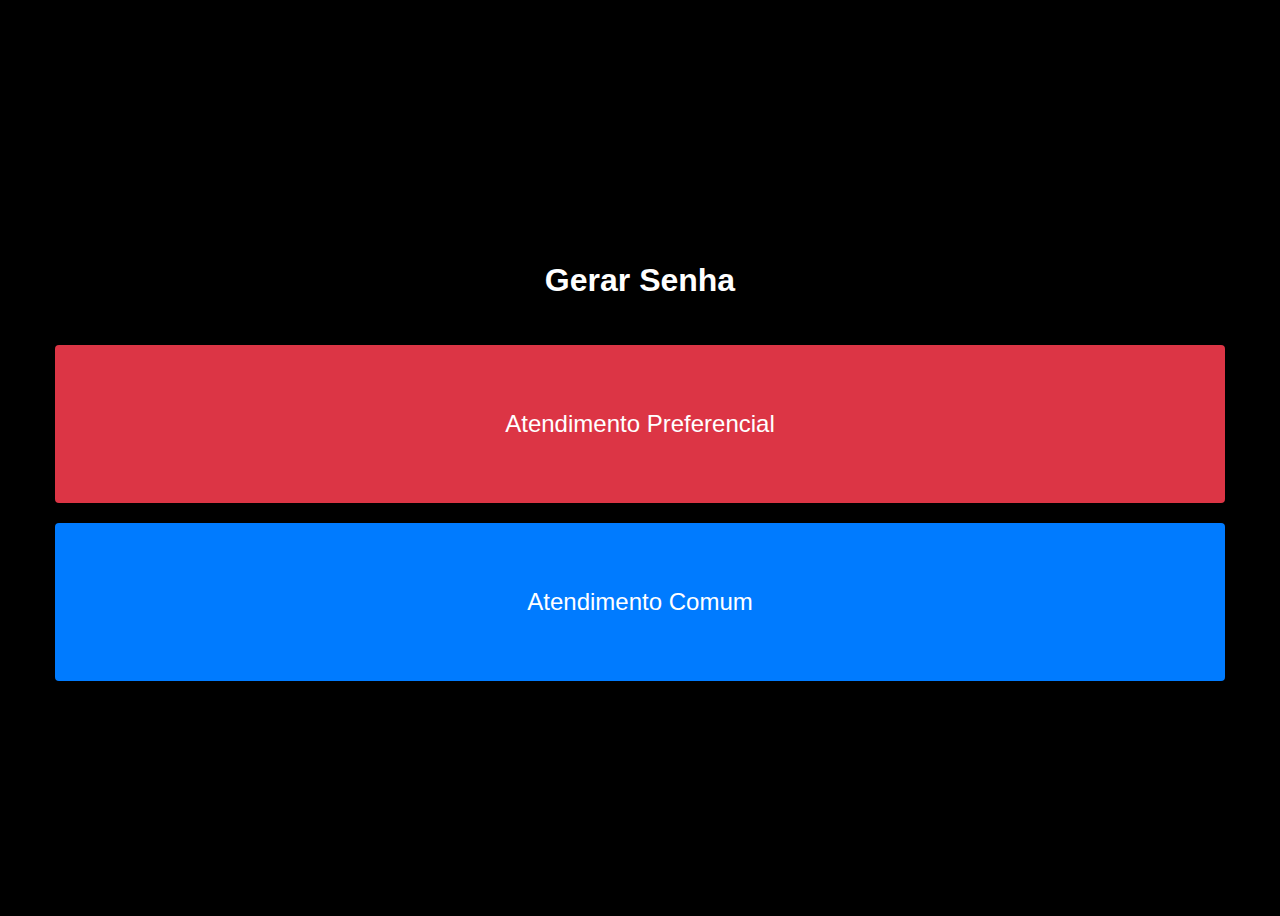
<file: index.html>
<!DOCTYPE html>
<html lang="pt-br">
<head>
  <meta charset="UTF-8">
  <meta name="viewport" content="width=device-width, initial-scale=1, shrink-to-fit=no">
  <title>Zorika Totem</title>
  <link rel="stylesheet" type="text/css" href="totem/totem-css/totem.css">
  <link rel="stylesheet" type="text/css" href="totem/totem-css/style-print.css">

</head>
<body>
  <div class="container">
    <div class="row">
      <div class="col-12 text-center">
        <h2>Gerar Senha</h2>
      </div>
    </div>
    <div class="row">
  <div class="col-12 senha-pref-button" id="gerar-senha-preferencial">
    <div class="button-container">
      <button class="btn btn-danger btn-block senha-button p-5" onclick="gerarSenha('Senha Preferencial')" style="font-size: x-large;">Atendimento Preferencial</button>
    </div>
  </div>
  <div class="col-12 senha-comum-button" id="gerar-senha-comum">
    <div class="button-container">
      <button class="btn btn-primary btn-block senha-button p-5" onclick="gerarSenha('Senha Comum')" style="font-size: x-large;">Atendimento Comum</button>
    </div>
  </div>
</div>

    <!-- Div para exibir a senha gerada -->
    <div class="row informacoes-print">
  <div class="col-12" id="senha-gerada"></div>
</div>
<div class="row informacoes-print">
  <div class="col-12" id="informacoes-banco"></div>
</div>

<script src="totem/totem-js/jquery.js"></script>
<script src="totem/totem-js/popper.min.js"></script>
<script src="totem/totem-js/gerar-senha.js"> </script>

</body>
</html>
</file>
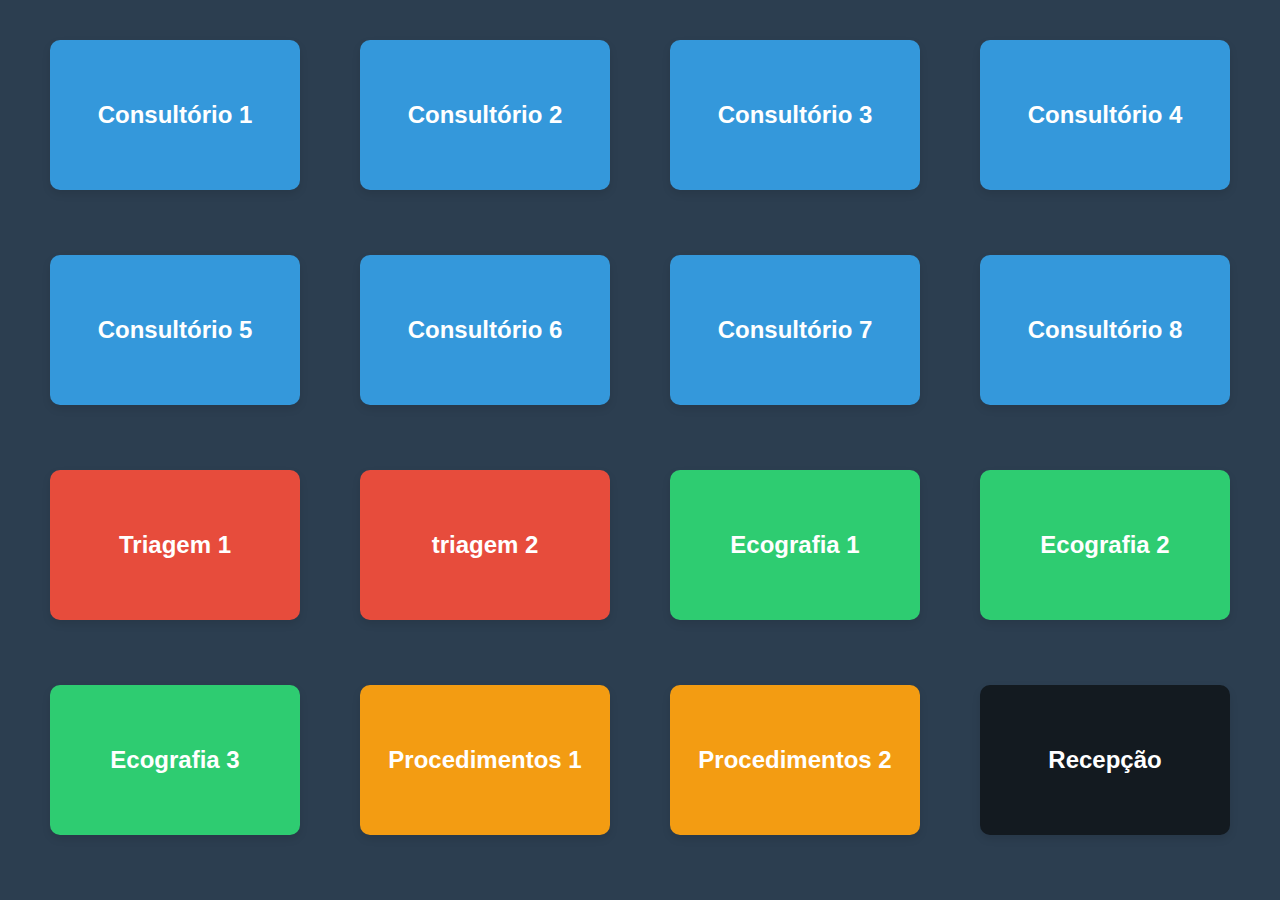
<file: caminhos/index.html>
<!DOCTYPE html>
<html lang="pt-br">
<head>
  <meta charset="UTF-8">
  <meta name="viewport" content="width=device-width, initial-scale=1.0">
  <title>Zorika Salas</title>
  <link rel="stylesheet" type="text/css" href="index-css/index.css">

</head>
<body>

    <div class="container">
        <a href="consultorios/cons1.php" class="card consultorio">
          <div class="card-content">
            <h2>Consultório 1</h2>
          </div>
        </a>

        <a href="consultorios/cons2.php" class="card consultorio">
            <div class="card-content">
              <h2>Consultório 2</h2>
            </div>
          </a>



          <a href="consultorios/cons3.php" class="card consultorio">
            <div class="card-content">
              <h2>Consultório 3</h2>
            </div>
          </a>

          <a href="consultorios/cons4.php" class="card consultorio">
            <div class="card-content">
              <h2>Consultório 4</h2>
            </div>
          </a>

          <a href="consultorios/cons5.php" class="card consultorio">
            <div class="card-content">
              <h2>Consultório 5</h2>
            </div>
          </a>

          <a href="consultorios/cons6.php" class="card consultorio">
            <div class="card-content">
              <h2>Consultório 6</h2>
            </div>
          </a>

          <a href="consultorios/cons7.php" class="card consultorio">
            <div class="card-content">
              <h2>Consultório 7</h2>
            </div>
          </a>

          <a href="consultorios/cons8.php" class="card consultorio">
            <div class="card-content">
              <h2>Consultório 8</h2>
            </div>
          </a>


          <a href="triagens/triag1.php" class="card triagem">
            <div class="card-content">
              <h2>Triagem 1</h2>
            </div>
          </a>

          <a href="triagens/triag2.php" class="card triagem">
            <div class="card-content">
              <h2>triagem 2</h2>
            </div>
          </a>

          <a href="ecografias/eco1.php" class="card ecografia">
            <div class="card-content">
              <h2>Ecografia 1</h2>
            </div>
          </a>

          <a href="ecografias/eco2.php" class="card ecografia">
            <div class="card-content">
              <h2>Ecografia 2</h2>
            </div>
          </a>

          <a href="ecografias/eco3.php" class="card ecografia">
            <div class="card-content">
              <h2>Ecografia 3</h2>
            </div>
          </a>

          <a href="procedimentos/proced1.php" class="card procedimentos">
            <div class="card-content">
              <h2>Procedimentos 1</h2>
            </div>
          </a>

          <a href="procedimentos/proced2.php" class="card procedimentos">
            <div class="card-content">
              <h2>Procedimentos 2</h2>
            </div>
          </a>

          <a href="recepcao/index.php" class="card recepcao">
            <div class="card-content">
              <h2>Recepção</h2>
            </div>
          </a>
</div>

</body>
</html>
</file>
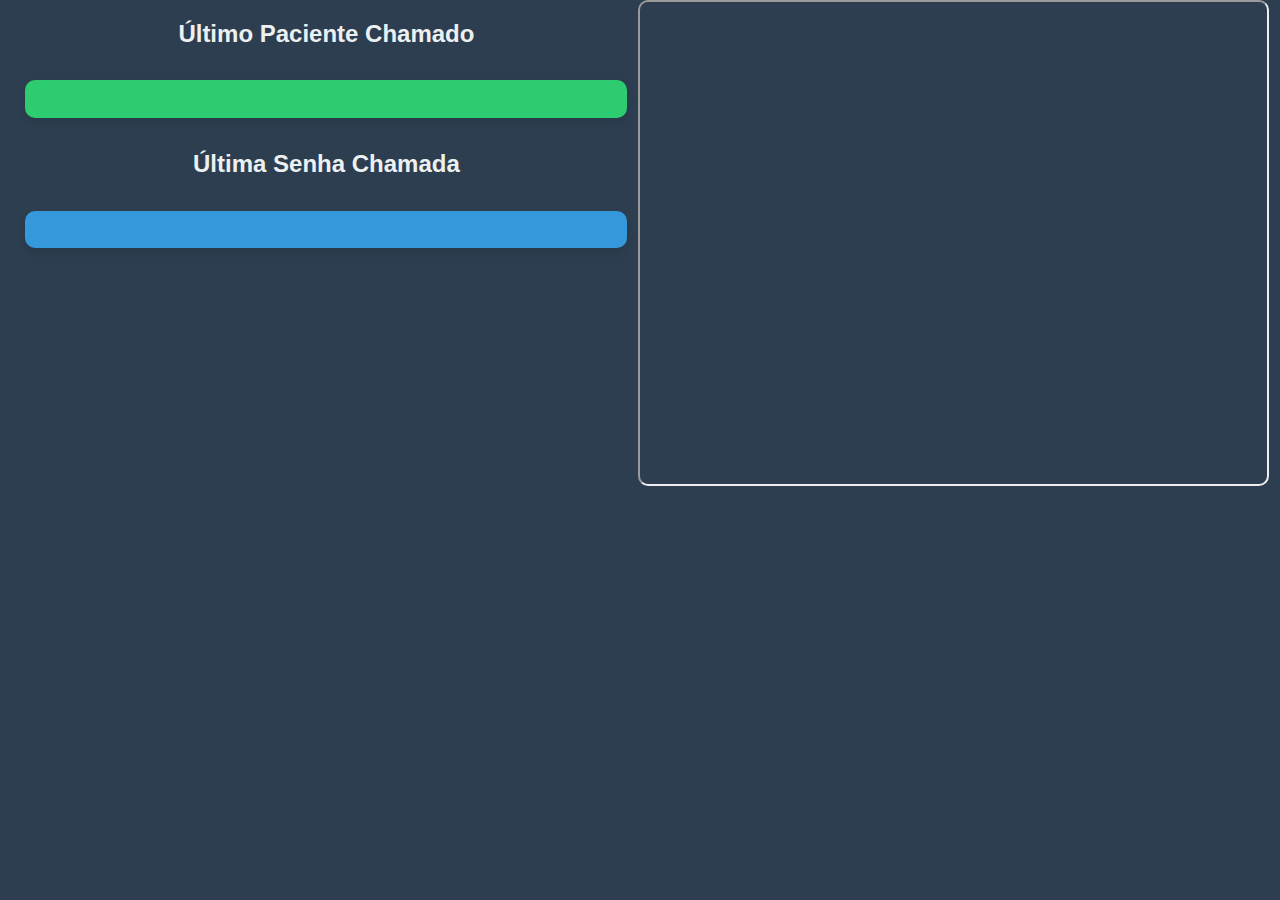
<file: painel/index.html>
<!DOCTYPE html>
<html lang="pt-br">
<head>
  <meta charset="UTF-8">
  <meta name="viewport" content="width=device-width, initial-scale=1.0">
  <title>Zorika Painel</title>
  <link rel="stylesheet" type="text/css" href="css/painel.css">
</head>
<body>

<!-- aqui começa os card's de paciente, o qual exibe o ultimo chamado -->
<div class="section adjustable-div">
  <h2 style="text-align: center; color: #ecf0f1;">Último Paciente Chamado</h2>
  <div id="pacientes">
    <div class="paciente-card">
      <!-- Conteúdo da div paciente-card -->
    </div>
  </div>
  <!-- aqui começa os card's de SENHA, o qual exibe o ultimo chamado -->
  <h2 style="text-align: center; color: #ecf0f1;">Última Senha Chamada</h2>
  <div id="chamadas1">
    <div class="chamada">
            <!-- Conteúdo da div chamada referente as senhas comum e preferencial -->
    </div>
  </div>
  <!-- aqui termina os card's de SENHAS, o qual exibe o ultimo chamado -->

</div>

<!-- aqui termina os card's de paciente, o qual exibe o ultimo chamado -->

<!-- aqui começa o video central da pagina, voltado para o marketing da empresa -->
<div class="section adjustable-div">
  <div id="videoContainer">
    <iframe id="videoFrame" src="https://www.youtube.com/embed/jgkgfvXrCLc?autoplay=1&cc_load_policy=1" title="Marq Saúde!"></iframe>
  </div>
</div>
<!-- aqui termina o video central da pagina, voltado para o marketing da empresa -->

<!-- aqui começa os card's de HISTORICO, o qual ignora o primeiro de cada lado e mostra de forma misturada os 5 primeiros restantes -->
<div class="historico">
</div>
<!-- aqui termina os card's de HISTORICO, o qual ignora o primeiro de cada lado e mostra de forma misturada os 5 primeiros restantes -->

<!-- aqui começa os card's de Fade-in, está invisivel e só aparece com uma informação nova é adicionada no banco de dados-->
<div class="ultima-fade-in">
</div>
<!-- aqui termina os card's de Fade-in, está invisivel e só aparece com uma informação nova é adicionada no banco de dados-->

<script src="https://code.jquery.com/jquery-3.6.4.min.js"></script>
<script src="js/ult-paciente.js"></script>
<script src="js/ult-senha.js"></script>
<script src="js/historico.js"></script>
<script src="js/voz.js"></script>

</body>
</html>
</file>
<file: totem/totem-css/totem.css>
body {
  background-color: black; /* Cor de fundo geral */
  color: white; /* Cor do texto geral */
  overflow: hidden; /* Impede a exibição da barra de rolagem */
  font-family: 'Helvetica Neue', Helvetica, Arial, sans-serif;
}

.container {
  max-width: 1140px; /* Largura máxima semelhante ao container do Bootstrap */
  margin-right: auto;
  margin-left: auto;
}

.row {
  display: flex;
  flex-wrap: wrap;
  margin-right: -15px;
  margin-left: -15px;
}

.col-12 {
  flex: 0 0 100%;
  max-width: 100%;
}

.text-center {
  text-align: center;
}

.btn {
  display: inline-block;
  font-weight: 400;
  color: #fff;
  text-align: center;
  vertical-align: middle;
  user-select: none;
  background-color: #007bff;
  border: 1px solid transparent;
  padding: 0.375rem 0.75rem;
  font-size: 1rem;
  line-height: 1.5;
  border-radius: 0.25rem;
  transition: color 0.15s ease-in-out, background-color 0.15s ease-in-out, border-color 0.15s ease-in-out, box-shadow 0.15s ease-in-out;
}

.btn-danger {
  background-color: #dc3545;
  padding: 3.75rem 4.5rem; /* Aumentando a altura dos botões */
  font-family: 'Helvetica Neue', Helvetica, Arial, sans-serif;

}

.btn-primary {
  background-color: #007bff;
  padding: 3.75rem 4.5rem; /* Aumentando a altura dos botões */
  font-family: 'Helvetica Neue', Helvetica, Arial, sans-serif;

}

.btn-block {
  display: block;
  width: 100%;
}

/* Adicione outras classes e estilos conforme necessário */
    
    
    /* Estilo personalizado para as senhas preferencial e comum */
    .senha-button {
        margin-top: 20px;
      }
  
      body {
        background-color: black; /* Cor de fundo geral */
        color: white; /* Cor do texto geral */
      }
  
      #gerar-senha {
        text-align: center;
        margin-top: 40px;
      }
  
      /* Estilo para centralizar o texto nas divs button */
      .button-container {
        display: flex;
        align-items: center;
        justify-content: center;
        height: 100%; /* Adiciona altura de 100% para centralizar verticalmente */
      }
  
      .container {
        height: 100vh; /* Adiciona altura de 100% da viewport para centralizar verticalmente */
        display: flex;
        flex-direction: column;
        justify-content: center;
      }
  
      h2 {
        font-size: xx-large;
      }
      /* Estilo para impressão */
      @media print {
        body * {
          visibility: hidden;
        }
        #informacoes-banco, #senha-gerada {
          visibility: visible;
        }
      }
</file>
<file: totem/totem-css/style-print.css>
@media print {
    /* Estilos para a impressão */
    body {
      font-family: Arial, sans-serif;
      color: black; /* Cor do texto para a impressão */
      background-color: white; /* Cor de fundo para a impressão */
      font-size: xx-large;
      margin: 0; /* Remove margens padrão */
      padding: 0; /* Adiciona algum espaço interno */
      text-align: center;
    }

    @page {
      margin: 0; /* Remove margens padrão da página */
    }

    /* Mostra as informações do banco de dados apenas na impressão */
    .informacoes-print {
      display: block !important;
    }
  }

  /* Oculta as informações do banco de dados na visualização padrão da página web */
  .informacoes-print {
    display: none;
  }
</file>
<file: caminhos/index-css/index.css>
body {
    font-family: 'Arial', sans-serif;
    font-weight: bold; /* Adição para tornar todas as letras em negrito */
    background-color: #2c3e50;
    color: #ecf0f1;
    text-align: center;
    margin: 0%;
    padding: 0%;
    display: flex;
    flex-wrap: wrap;
    min-height: 100vh;
    justify-content: center;
  }

  .container {
    display: flex;
    flex-wrap: wrap;
    justify-content: space-around;
    padding: 20px;
  }

  .card {
    width: 250px;
    height: 150px;
    margin: 20px;
    border-radius: 10px;
    overflow: hidden;
    box-shadow: 0 4px 8px rgba(0, 0, 0, 0.1);
    transition: transform 0.3s;
  }

  .card:hover {
    transform: scale(1.05);
  }

  .consultorio {
    background-color: #3498db;
    color: #fff;
  }

  .triagem {
    background-color: #e74c3c;
    color: #fff;
  }

  .recepcao {
    background-color: #131a20;
    color: #fff;
  }

  .ecografia {
    background-color: #2ecc71;
    color: #fff;
  }

  .procedimentos {
    background-color: #f39c12;
    color: #fff;
  }

  .card-content {
  display: flex;
  flex-direction: column;
  justify-content: center;
  align-items: center;
  height: 100%; 
  box-sizing: border-box; 
  padding: 20px;
  }


  h2 {
    margin: 0;
  }

  a {
    text-decoration: none;
    color: #fff;
  }
</file>
<file: painel/css/painel.css>
body {
    font-family: 'Arial', sans-serif;
    font-weight: bold; /* Adição para tornar todas as letras em negrito */
    background-color: #2c3e50;
    color: #ecf0f1;
    text-align: center;
    margin: 0%;
    padding: 0%;
    display: flex;
    flex-wrap: wrap;
    min-height: 100vh;
    justify-content: center;
  }

  .section {
    width: calc(50% - 1%);
    margin: 0%;
    padding: 0%;
    box-sizing: border-box;
    height: 60vh;
    
  }

  .chamada h2,
  .chamada .categoria,
  .chamada .guiche {
    margin: 0;
    padding: 0;
  }


#pacientes, #videoContainer, #chamadas1 {
    flex: 1;
    display: flex;
    flex-direction: column;
  }

.paciente-card, .chamada {
display: flex;
flex-direction: column;
justify-content: center;
align-items: center;
margin: 2%;
padding: 3%;
background-color: #2ecc71;
color: #ecf0f1;
border-radius: 10px;
box-shadow: 0 4px 8px rgba(0, 0, 0, 0.1);
transition: transform 0.3s ease-in-out;
text-align: center;
height: 90%;
font-size: large;
}



  #videoContainer {
    flex: 1;
    display: flex;
    flex-direction: column;
    justify-content: center;
    align-items: center;
    height: 90%;
    width: 100%;
    border-top: 1%;
  }

  #videoFrame {
    width: 100%; 
    border-radius: 10px;
    height: 100%;

  }

  .chamada {
    background-color: #3498db;
    height: 90%;
    font-size: large;
  }

  .historico {
    width: 100%;
    display: flex;
    flex-wrap: wrap; /* Alteração para permitir que as divs filhas quebrem a linha */
    justify-content: center; /* Centraliza as divs filhas */
    text-align: center;
    font-size: large;

  }

  .historico > div {
    flex: 1;
    margin: 1%; /* Espaçamento entre as divs filhas */
    box-sizing: border-box;
  }

  .historico .paciente-card,
  .historico .chamada {
    width: 100%; /* Garante que todas as divs filhas tenham a mesma largura */
    color: #ecf0f1;
    text-align: center;
    border-radius: 10px;
    box-shadow: 0 4px 8px rgba(0, 0, 0, 0.1);
    transition: transform 0.3s ease-in-out;
  }


  iframe {
    width: 100%;
    height: 100%;
    border-radius: 10px;
  }

  .pacientes,
  .chamadas1
   {
  width: calc(50% - 2%);
  margin: 0%;
  padding: 0%;
  box-sizing: border-box;
  
}

@media only screen and (max-width: 600px) {
  .section,
  .pacientes,
  .chamadas1 {
    width: calc(100% - 2%);
  }
}


.fade-in {
  animation: fadeIn 5s ease-in-out 1;
  opacity: 0;
  position: fixed;
  top: 0;
  left: 0;
  width: 85%;
  height: 85vh;
  display: flex;
  align-items: center;
  justify-content: center; /* Adicionado para centralizar horizontalmente */
  z-index: 2;
  font-size: 5rem;
}


@keyframes fadeIn {
  from {
      opacity: 1;
      animation-timing-function: ease-in;
  }

  to {
      opacity: 1;
      animation-timing-function: ease-out;
  }
}

.hidden {
  display: none;
}
</file>
